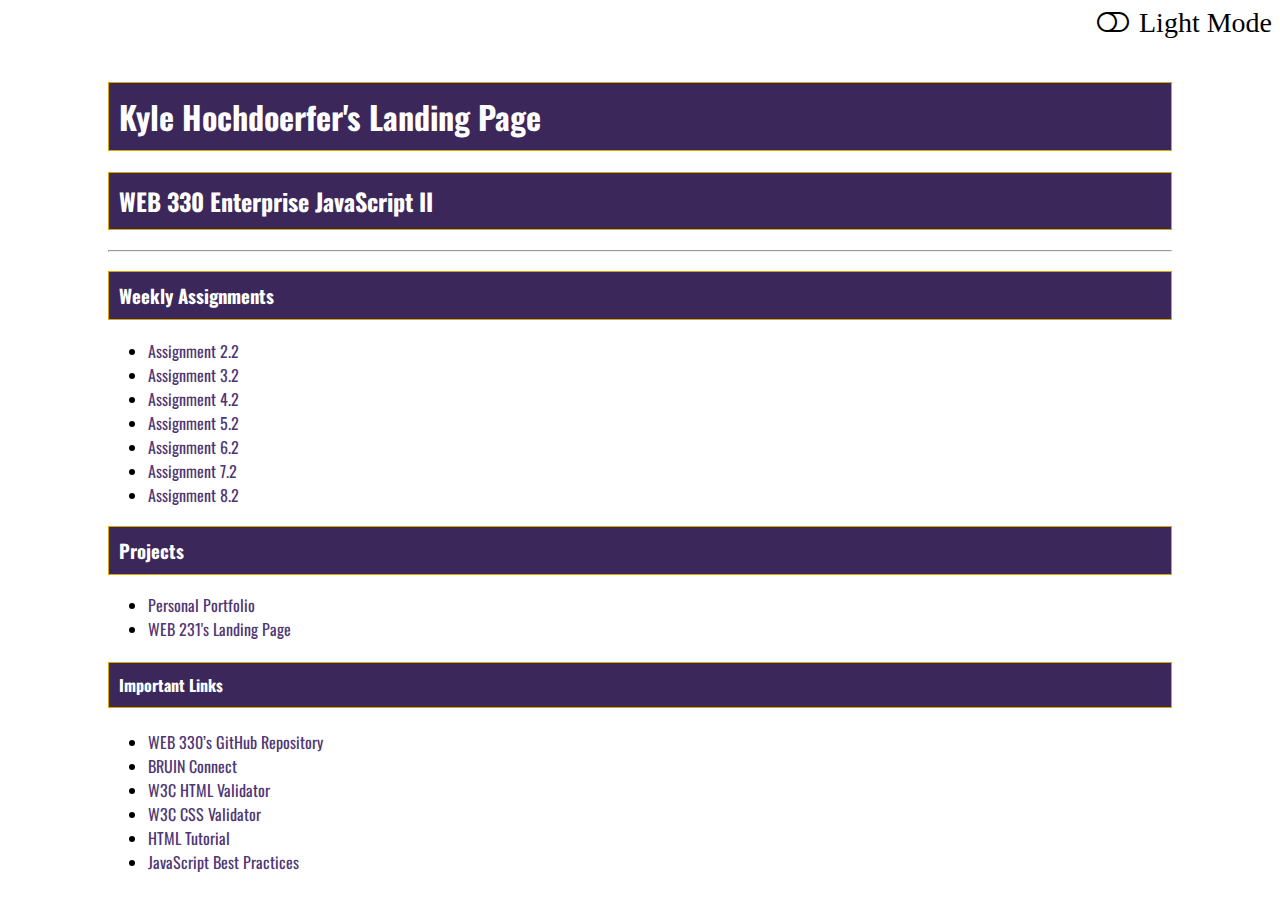
<file: index.html>
<!--Title: index.html
Author: Kyle Hochdoerfer
Date: 5/22/23
Description: Landing page for WEB 330
Note: JavaScript code and theme icon added from: 
      https://github.com/buwebdev/web-330/blob/master/week-0/theme.html
-->

<!DOCTYPE html>
<html lang="en">
  <head>
    <!--CSS sheet links, title, metadata, JavaScript, and Google Fonts link-->
    <link href="site.css" type="text/css"  rel="stylesheet">
    <link href="theme.css" type="text/css"  rel="stylesheet">
    <title>WEB 330 – Enterprise JavaScript II</title>
    <meta name="description" 
      content="Assignment 1.3">
    <meta name="keywords" 
      content="learning, HTML, CSS">
    <meta name="author" 
      content="Kyle Hochdoerfer">
    <link rel="preconnect" href="https://fonts.googleapis.com">
    <link rel="preconnect" href="https://fonts.gstatic.com" crossorigin>
    <link href="https://fonts.googleapis.com/css2?family=Oswald:wght@300;400;500;700&display=swap" rel="stylesheet"> 
    <link href="https://cdnjs.cloudflare.com/ajax/libs/font-awesome/4.7.0/css/font-awesome.min.css" rel="stylesheet">

    <script src="theme.js"></script>
  </head>
  <body class="light-theme">

    <!--Display an icon that toggles between light mode and dark mode-->
    <i onclick="toggleMode(this)" id="icon-mode" class="fa fa-toggle-off pull-right"
        style="font-size: 28px;"><span id="icon-text"></span></i>&nbsp;

    <div class="main" id="container">
      <!--Display headers for the landing page-->
      <h1>Kyle Hochdoerfer's Landing Page</h1>
      <h2>WEB 330 Enterprise JavaScript II</h2>
      <hr>
      <h3>Weekly Assignments</h3>
      <!--Display an unordered list containing links to each assignment-->
      <ul>
        <li><a href="week-2/hochdoerfer-palindrome.html">Assignment 2.2</a></li>
        <li><a href="week-3/hochdoerfer-restaurant.html">Assignment 3.2</a></li>
        <li><a href="week-4/hochdoerfer-calorie.html">Assignment 4.2</a></li>
        <li><a href="week-5/hochdoerfer-bobs-auto-repair.html">Assignment 5.2</a></li>
        <li><a href="week-6/hochdoerfer-future-value.html">Assignment 6.2</a></li>
        <li><a href="week-7/hochdoerfer-whatabook1.html">Assignment 7.2</a></li>
        <li><a href="week-8/hochdoerfer-whatabook2.html">Assignment 8.2</a></li>
      </ul>
      <!--Display an unordered list with links to completed projects-->
      <h3>Projects</h3>
      <ul>
        <li><a href="https://kylehoc.github.io/personal-portfolio/">Personal Portfolio</a></li>
        <li><a href="https://kylehoc.github.io/web-231/">WEB 231's Landing Page</a></li>
      </ul>
      <!--Display an unordered list with helpful links for the course-->
      <h4>Important Links</h4>
      <ul>
        <li><a href="https://github.com/buwebdev/web-330">WEB 330’s GitHub Repository</a></li>
        <li><a href="https://bruinconnect.bellevue.edu/">BRUIN Connect</a></li>
        <li><a href="https://validator.w3.org/">W3C HTML Validator</a></li>
        <li><a href="http://jigsaw.w3.org/css-validator/">W3C CSS Validator</a></li>
        <li><a href="https://www.w3schools.com/html/">HTML Tutorial</a></li>
        <li><a href="https://www.w3schools.com/js/js_best_practices.asp">JavaScript Best Practices</a></li>
      </ul>
    </div>

    <script>
        /**
         * Set the default theme to light if one has not been set in the browsers localStorage
         */
        setDefaultTheme();

        /**
         * Function to switch the users selected website theme
         * @param x (this instance)
         */
        function toggleMode(x)
        {
            let colorTheme = document.body.classList; // get the body's CSS class
            let iconMode = x.classList; // get the current classes assigned to the triggered button

            /**
             * If the current body class is set to the light-theme, update the user's preference to the dark-theme in the browsers
             * local storage.
             */
            if (colorTheme.value === "light-theme")
            {
                localStorage.clear();
                localStorage.setItem("mode", "dark-theme");
                localStorage.setItem("iconMode", "fa-toggle-on");
                localStorage.setItem("iconText", "Dark Mode");
            }
            /**
             * If the current body class is set to the dark-theme, update the user's preference to the light-theme in the browsers
             * local storage.
             */
            else
            {
                localStorage.clear();
                localStorage.setItem("mode", "light-theme");
                localStorage.setItem("iconMode", "fa-toggle-off");
                localStorage.setItem("iconText", "Light Mode");
            }

            /**
             * Apply the updated selection to the HTML page elements
             */
            colorTheme.value = localStorage.getItem("mode");
            iconMode.value = `fa ${localStorage.getItem("iconMode")} pull-right`;
            document.getElementById("icon-text").innerHTML = localStorage.getItem("iconText");
        }

        /**
         * Function to clear the browsers localStorage and set the default theme to light-theme.
         * This function is for demonstration purposes only and does not need to be included in any of your solutions.
         */
        function clearLocalStorage() {
            localStorage.clear();
            document.body.classList.value = "light-theme";
            document.getElementById("icon-text").innerHTML = "Light Mode";
            document.getElementById("icon-mode").classList.value = "fa fa-toggle-off pull-right";
        }
    </script>
  </body>
</html>
</file>
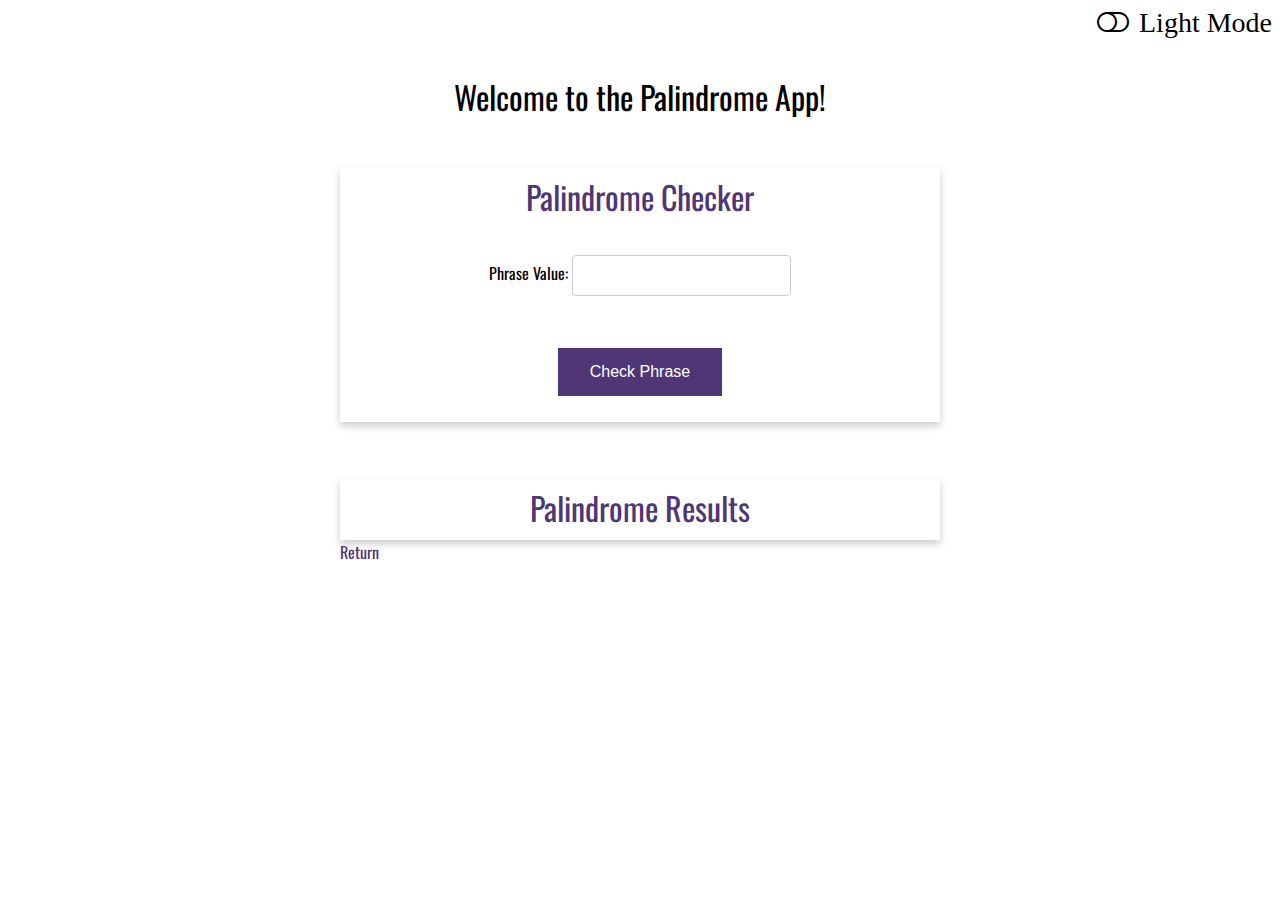
<file: week-2/hochdoerfer-palindrome.html>
<!--Title: hochdoerfer-palindrome.html
Author: Kyle Hochdoerfer
Date: 5/29/23
Description: App for checking palindromes
Note: JavaScript and theme icon code sourced from
      https://github.com/buwebdev/web-330/blob/master/week-0/theme.html
-->

<!DOCTYPE html>
<html lang="en">
  <head>
    <!--CSS sheet links, title, metadata, JavaScript, and Google Fonts links-->
    <link href="../site.css" type="text/css"  rel="stylesheet">
    <link href="../theme.css" type="text/css"  rel="stylesheet">
    <link href="hochdoerfer-palindrome.css" type="text/css"  rel="stylesheet">
    <title>WEB 330 – Enterprise JavaScript II</title>
    <meta name="description" 
      content="Assignment 2.2">
    <meta name="keywords" 
      content="learning, HTML, CSS">
    <meta name="author" 
      content="Kyle Hochdoerfer">
    <link rel="preconnect" href="https://fonts.googleapis.com">
    <link rel="preconnect" href="https://fonts.gstatic.com" crossorigin>
    <link href="https://fonts.googleapis.com/css2?family=Oswald:wght@300;400;500;700&display=swap" rel="stylesheet"> 
    <link href="https://cdnjs.cloudflare.com/ajax/libs/font-awesome/4.7.0/css/font-awesome.min.css" rel="stylesheet">

    <script src="../theme.js"></script>
  </head>
  <div class="light-theme">
    <!--Display light/dark theme toggle-->
    <i onclick="toggleMode(this)" id="icon-mode" class="fa fa-toggle-off pull-right"
        style="font-size: 28px;"><span id="icon-text"></span></i>&nbsp;
    <!--Assignment container to hold the first card, and app-header-->
    <div class="assign-container">
      <h1 class="app-header">Welcome to the Palindrome App!</h1>
      <div class="assign-content">
        <!--Display a card with a title-->
        <div class="card">
          <div class="card-title">Palindrome Checker</div>
          <div class="card-content">
            <!--Form for inputting phrases-->
            <div class="form">
              <!--Display a text field for inputting a phrase with a label-->
              <div class="form-field">
                <label for="txtPhrase">Phrase Value:</label>
                <input type="text" class="input" id="txtPhrase" name="txtPhrase">
              </div>
              <!--Display a button to check if the inputted field is a palindrome or not-->
              <div class="form-field">
                <button class="btn btn-primary" id="btnCheckPhrase">Check Phrase</button>
              </div>
            </div>
          </div>
        </div>
      </div>
    </div>

    <!--Assignment container for the second card-->
    <div class="assign-container">
      <div class="assign-content">
        <!--Display a card with a results header-->
        <div class="card">
          <div class="card-title ">Palindrome Results</div>
            <div class="card-content">
              <!--Display the results of the palindrome check from the js file-->
              <div id="assign-results-header"></div>
              <div class="assign-results-text" id="assign-results"></div>
            </div>
          </div>
          <!--Display a link to return to index.html-->
          <a href="../index.html">Return</a>
        </div>
        <!--Link to js file-->
        <script src="hochdoerfer-palindrome.js"></script>
      </div>
    </div>  

    <!--Script for light/dark theme use-->
    <script>
      /**
       * Set the default theme to light if one has not been set in the browsers localStorage
       */
      setDefaultTheme();

      /**
       * Function to switch the users selected website theme
       * @param x (this instance)
       */
      function toggleMode(x)
      {
          let colorTheme = document.body.classList; // get the body's CSS class
          let iconMode = x.classList; // get the current classes assigned to the triggered button

          /**
           * If the current body class is set to the light-theme, update the user's preference to the dark-theme in the browsers
           * local storage.
           */
          if (colorTheme.value === "light-theme")
          {
              localStorage.clear();
              localStorage.setItem("mode", "dark-theme");
              localStorage.setItem("iconMode", "fa-toggle-on");
              localStorage.setItem("iconText", "Dark Mode");
          }
          /**
           * If the current body class is set to the dark-theme, update the user's preference to the light-theme in the browsers
           * local storage.
           */
          else
          {
              localStorage.clear();
              localStorage.setItem("mode", "light-theme");
              localStorage.setItem("iconMode", "fa-toggle-off");
              localStorage.setItem("iconText", "Light Mode");
          }

          /**
           * Apply the updated selection to the HTML page elements
           */
          colorTheme.value = localStorage.getItem("mode");
          iconMode.value = `fa ${localStorage.getItem("iconMode")} pull-right`;
          document.getElementById("icon-text").innerHTML = localStorage.getItem("iconText");
      }
    </script>
  </body>
</html>
</file>
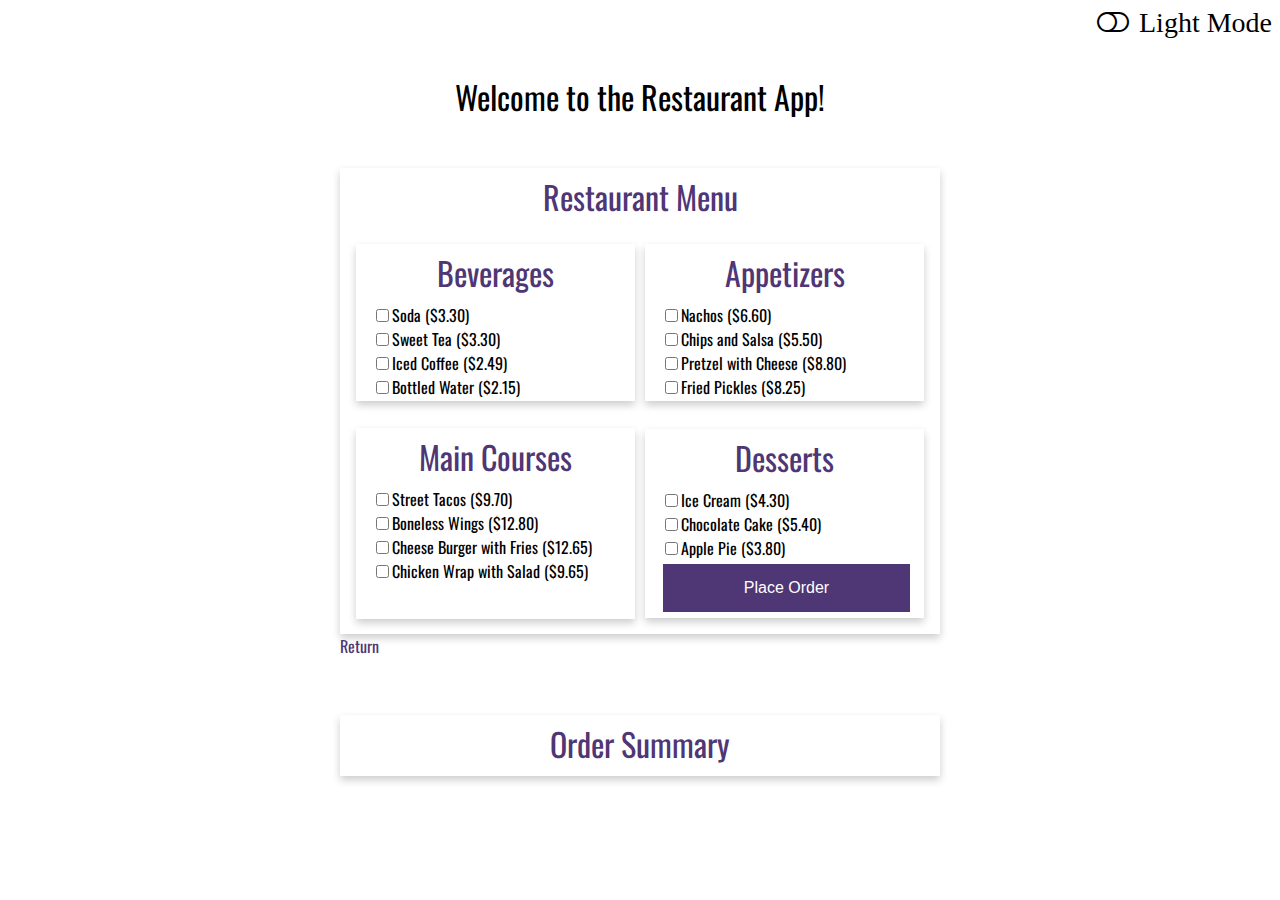
<file: week-3/hochdoerfer-restaurant.html>
<!--Title: hochdoerfer-restaurant.html
Author: Kyle Hochdoerfer
Date: 6/06/23
Description: App for making restaurant orders
Note: JavaScript and theme icon code sourced from
      https://github.com/buwebdev/web-330/blob/master/week-0/theme.html
-->

<!DOCTYPE html>
<html lang="en">
  <head>
    <!--CSS sheet links, title, metadata, JavaScript, and Google Fonts links-->
    <link href="../site.css" type="text/css"  rel="stylesheet">
    <link href="../theme.css" type="text/css"  rel="stylesheet">
    <link href="hochdoerfer-restaurant.css" type="text/css"  rel="stylesheet">
    <title>WEB 330 – Enterprise JavaScript II</title>
    <meta name="description" 
      content="Assignment 3.2">
    <meta name="keywords" 
      content="learning, HTML, CSS">
    <meta name="author" 
      content="Kyle Hochdoerfer">
    <link rel="preconnect" href="https://fonts.googleapis.com">
    <link rel="preconnect" href="https://fonts.gstatic.com" crossorigin>
    <link href="https://fonts.googleapis.com/css2?family=Oswald:wght@300;400;500;700&display=swap" rel="stylesheet"> 
    <link href="https://cdnjs.cloudflare.com/ajax/libs/font-awesome/4.7.0/css/font-awesome.min.css" rel="stylesheet">

    <script src="../theme.js"></script>
  </head>
  <div class="light-theme">
    <!--Display light/dark theme toggle-->
    <i onclick="toggleMode(this)" id="icon-mode" class="fa fa-toggle-off pull-right"
        style="font-size: 28px;"><span id="icon-text"></span></i>&nbsp;
    <!--Assignment container to hold the first card, and app-header-->
    <div class="assign-container">
      <h1 class="app-header">Welcome to the Restaurant App!</h1>
      <div class="assign-content">
        <!--Display a card to hold all menu options, and a title-->
        <div class="card">
          <div class="card-title">Restaurant Menu</div>
          <div class="card-content grid-container">
            <!--Display a card containing checkbox inputs for beverage options and their pricing-->
            <div class="card">
              <div class="card-title">Beverages</div>
              <div class="card-content" id="beverages">
                <label for="bev1">
                  <input type='checkbox' id="bev1" name="soda" value="3.30">Soda ($3.30)
                </label><br>
                <label for="bev2">
                  <input type='checkbox' id="bev2" name="tea" value="3.30">Sweet Tea ($3.30)
                </label><br>
                <label for="bev3">
                  <input type='checkbox' id="bev3" name="coffee" value="2.49">Iced Coffee ($2.49)
                </label><br>
                <label for="bev4">
                  <input type='checkbox' id="bev4" name="water" value="2.15">Bottled Water ($2.15)
                </label>
              </div>
            </div>
            <!--Display a card containing checkbox inputs for appetizer options and their pricing-->
            <div class="card">
              <div class="card-title">Appetizers</div>
              <div class="card-content" id="appetizers">
                <label for="app1">
                  <input type='checkbox' id="app1" name="nachos" value="6.60">Nachos ($6.60)
                </label><br>
                <label for="app2">
                  <input type='checkbox' id="app2" name="chips" value="5.50">Chips and Salsa ($5.50)
                </label><br>
                <label for="app3">
                  <input type='checkbox' id="app3" name="pretzel" value="8.80">Pretzel with Cheese ($8.80)
                </label><br>
                <label for="app4">
                  <input type='checkbox' id="app4" name="pickles" value="8.25">Fried Pickles ($8.25)
                </label><br>
              </div>
            </div>
            <!--Display a card containing checkbox inputs for main course options and their pricing-->
            <div class="card mc-card">
              <div class="card-title">Main Courses</div>
              <div class="card-content" id="main-courses">
                <label for="mc1">
                  <input type='checkbox' id="mc1" name="tacos" value="9.70">Street Tacos ($9.70)
                </label><br>
                  <label for="mc2">
                  <input type='checkbox' id="mc2" name="wings" value="12.80">Boneless Wings ($12.80)
                </label><br>
                <label for="mc3">
                  <input type='checkbox' id="mc3" name="burger" value="12.65">Cheese Burger with Fries ($12.65)
                </label><br>
                <label for="mc4">
                  <input type='checkbox' id="mc4" name="wrap" value="9.65">Chicken Wrap with Salad ($9.65)
                </label>
              </div>
            </div>
            <!--Display a card containing checkbox inputs for dessert options and their pricing-->
            <div class="card">
              <div class="card-title">Desserts</div>
              <div class="card-content" id="desserts">
                <label for="des1">
                  <input type='checkbox' id="des1" name="icecream" value="4.30">Ice Cream ($4.30)
                </label><br>
                <label for="des2">
                  <input type='checkbox' id="des2" name="cake" value="5.40">Chocolate Cake ($5.40)
                </label><br>
                <label for="des3">
                  <input type='checkbox' id="des3" name="pie" value="3.80">Apple Pie ($3.80)
                </label><br>
                <!--Display a button to submit your order-->
                <button class="btn btn-primary" id="btnOrder">Place Order</button>
              </div>
            </div>
          </div>
        </div>
        <!--Display a link to return to index.html-->
        <a href="../index.html">Return</a>
      </div>
    </div>

    <!--Assignment container for the results card-->
    <div class="assign-container">
      <div class="assign-content">
        <!--Display a card with a results header-->
        <div class="card">
          <div class="card-title ">Order Summary</div>
            <div class="card-content">
              <!--Display the total that the order comes to-->
              <div id="assign-results-header"></div>
              <div class="assign-results-text" id="order-total"></div>
            </div>
          </div>
        </div>
        
        <!--JavaScript module for calculating the order cost-->
        <script type="module">
            //Import modules from index.js
            import { Bill, Beverage, Appetizer, MainCourse, Dessert} from "./index.js";

            //Declare an onclick function mapped to the HTML button
            document.getElementById("btnOrder").onclick = function() {
                //Declare variables to hold values from the beverage checkboxes
                const beveragesEl = document.getElementById('beverages');
                const beverages = beveragesEl.getElementsByTagName('input');

                //Declare variables to hold values from the appetizer checkboxes
                const appetizersEl = document.getElementById('appetizers');
                const appetizers = appetizersEl.getElementsByTagName('input');

                //Declare variables to hold values from the main course checkboxes
                const mainCoursesEl = document.getElementById('main-courses');
                const mainCourses = mainCoursesEl.getElementsByTagName('input');

                //Declare variables to hold values from the dessert checkboxes
                const dessertsEl = document.getElementById('desserts');
                const desserts = dessertsEl.getElementsByTagName('input');

                //Declare a bill variable to hold all selected items
                let bill = new Bill(beverages, appetizers, mainCourses, desserts);

                //For all beverages, add the selected options to the bill
                for (let beverage of beverages){
                    if (beverage.checked){
                        bill.addBeverage(new Beverage(beverage.name, beverage.value));
                    }
                }

                //For all appetizers, add the selected options to the bill
                for (let appetizer of appetizers){
                    if (appetizer.checked){
                        bill.addAppetizer(new Appetizer(appetizer.name, appetizer.value));
                    }
                }

                //For all main courses, add the selected options to the bill
                for (let mainCourse of mainCourses){
                    if (mainCourse.checked){
                        bill.addMainCourse(new MainCourse(mainCourse.name, mainCourse.value));
                    }
                }

                //For all desserts, add the selected options to the bill
                for (let dessert of desserts){
                    if (dessert.checked){
                        bill.addDessert(new Dessert(dessert.name, dessert.value));
                    }
                }

                //Declare a total variable, holding the calculated order total
                let total = bill.getTotal();

                //Display the calculated total on the HTML page
                document.getElementById("order-total").innerHTML = "Your order total is: " + total;
            }
        </script>
      </div>
    </div>  

    <!--Script for light/dark theme use-->
    <script>
      /**
       * Set the default theme to light if one has not been set in the browsers localStorage
       */
      setDefaultTheme();

      /**
       * Function to switch the users selected website theme
       * @param x (this instance)
       */
      function toggleMode(x)
      {
          let colorTheme = document.body.classList; // get the body's CSS class
          let iconMode = x.classList; // get the current classes assigned to the triggered button

          /**
           * If the current body class is set to the light-theme, update the user's preference to the dark-theme in the browsers
           * local storage.
           */
          if (colorTheme.value === "light-theme")
          {
              localStorage.clear();
              localStorage.setItem("mode", "dark-theme");
              localStorage.setItem("iconMode", "fa-toggle-on");
              localStorage.setItem("iconText", "Dark Mode");
          }
          /**
           * If the current body class is set to the dark-theme, update the user's preference to the light-theme in the browsers
           * local storage.
           */
          else
          {
              localStorage.clear();
              localStorage.setItem("mode", "light-theme");
              localStorage.setItem("iconMode", "fa-toggle-off");
              localStorage.setItem("iconText", "Light Mode");
          }

          /**
           * Apply the updated selection to the HTML page elements
           */
          colorTheme.value = localStorage.getItem("mode");
          iconMode.value = `fa ${localStorage.getItem("iconMode")} pull-right`;
          document.getElementById("icon-text").innerHTML = localStorage.getItem("iconText");
      }
    </script>
  </body>
</html>
</file>
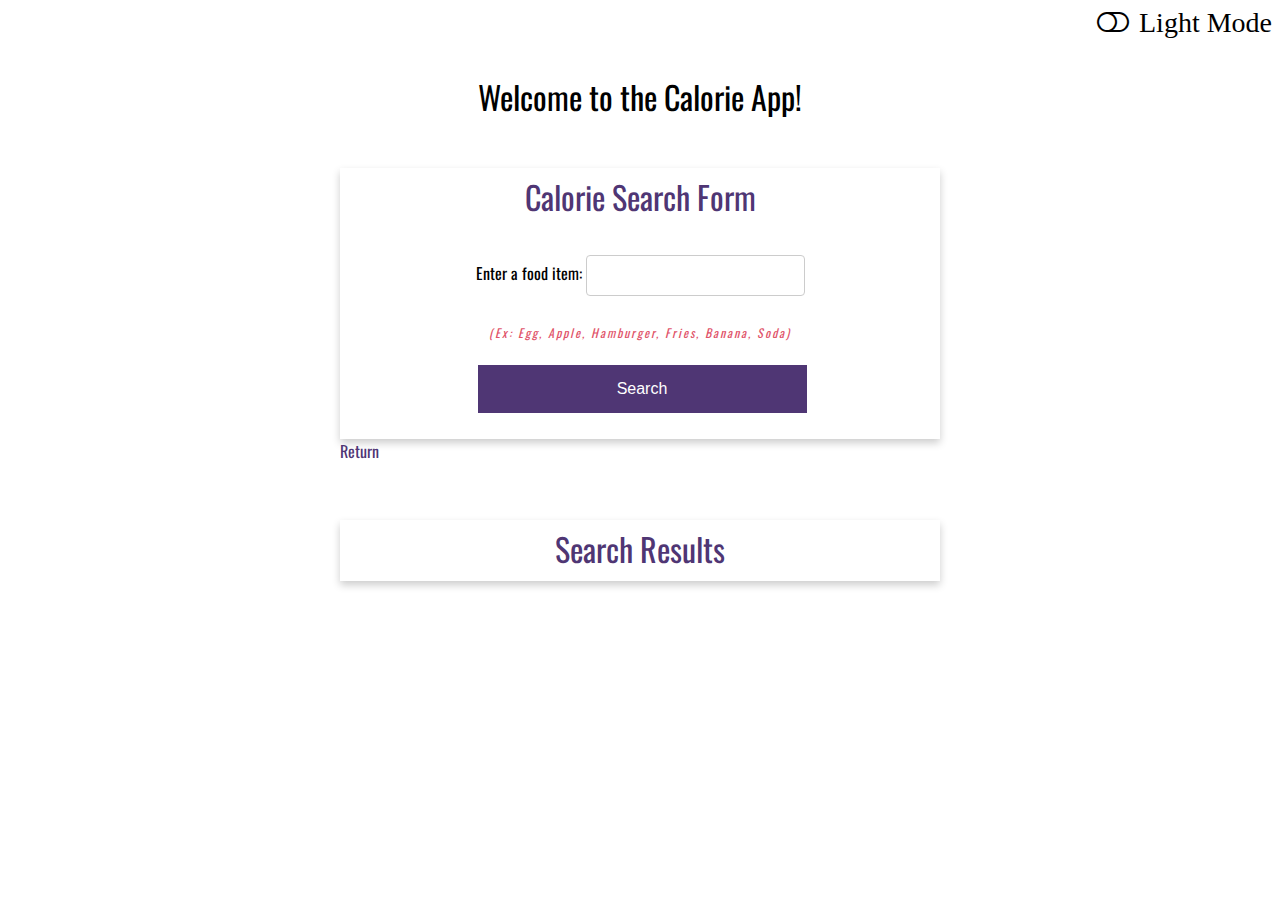
<file: week-4/hochdoerfer-calorie.html>
<!--Title: hochdoerfer-calorie.html
Author: Kyle Hochdoerfer
Date: 6/12/23
Description: App for showing calorie count
Note: JavaScript and theme icon code sourced from
      https://github.com/buwebdev/web-330/blob/master/week-0/theme.html
-->

<!DOCTYPE html>
<html lang="en">
  <head>
    <!--CSS sheet links, title, metadata, JavaScript, and Google Fonts links-->
    <link href="../site.css" type="text/css"  rel="stylesheet">
    <link href="../theme.css" type="text/css"  rel="stylesheet">
    <link href="hochdoerfer-calorie.css" type="text/css"  rel="stylesheet">
    <title>WEB 330 – Enterprise JavaScript II</title>
    <meta name="description" 
      content="Assignment 4.2">
    <meta name="keywords" 
      content="learning, HTML, CSS">
    <meta name="author" 
      content="Kyle Hochdoerfer">
    <link rel="preconnect" href="https://fonts.googleapis.com">
    <link rel="preconnect" href="https://fonts.gstatic.com" crossorigin>
    <link href="https://fonts.googleapis.com/css2?family=Oswald:wght@300;400;500;700&display=swap" rel="stylesheet"> 
    <link href="https://cdnjs.cloudflare.com/ajax/libs/font-awesome/4.7.0/css/font-awesome.min.css" rel="stylesheet">

    <script src="../theme.js"></script>
  </head>
  <div class="light-theme">
    <!--Display light/dark theme toggle-->
    <i onclick="toggleMode(this)" id="icon-mode" class="fa fa-toggle-off pull-right"
        style="font-size: 28px;"><span id="icon-text"></span></i>&nbsp;
    <!--Assignment container to hold the first card, and app-header-->
    <div class="assign-container">
      <h1 class="app-header">Welcome to the Calorie App!</h1>
      <div class="assign-content">
        <!--Display a card with a title-->
        <div class="card">
          <div class="card-title">Calorie Search Form</div>
          <div class="card-content">
            <!--Form for food item input-->
            <div class="form">
              <!--Display a text field for inputting a food item-->
              <div class="form-field">
                <label for="txtFoodItem">Enter a food item:</label>
                <input type="text" class="input" id="txtFoodItem" name="txtFoodItem">
              </div>
              <!--Display the list of valid food items for this app-->
              <span id="foodList"></span>
              <!--Display a button to display an item and its calorie count-->
              <div class="form-field">
                <button class="btn btn-primary" id="btnSearch">Search</button>
              </div>
            </div>
          </div>
        </div>
        <!--Display a link to return to index.html-->
        <a href="../index.html">Return</a>
      </div>
    </div>

    <!--Assignment container for the second card-->
    <div class="assign-container">
      <div class="assign-content">
        <!--Display a card with a results header-->
        <div class="card">
          <div class="card-title ">Search Results</div>
            <div class="card-content">
              <!--Display the results of the food search-->
              <div class="assign-results-text" id="search-results">
              </div>
            </div>
          </div>
        </div>
        <!--JavaScript code for food search-->
        <script type="module">
          //Import CalorieConverter from calorie-converter.js
          import { CalorieConverter } from "./calorie-converter.js";

          //Declare a variable to hold the user input
          let txtFoodItemEl = document.getElementById("txtFoodItem");

          //Declare a table data variable for holding an HTML table
          let tableData = `<table class="table-hover">
                              <tr>
                                  <th>Name:</th>
                                  <th>Calories:</th>
                              </tr>
                              <tbody>`;

          //Declare an onclick function to display a table
          document.getElementById("btnSearch").onclick = function() {
            //Set txtFoodItem equal to the user input value
            txtFoodItem = txtFoodItemEl.value;

            //Declare a foods variable to hold the food-model object that matches the user input
            let foods = CalorieConverter.find(txtFoodItem.toLowerCase());

            //For every value stored in foods
            for(let food of foods){
              //Store an HTML table row as part of the tableData string
              tableData += `<tr>
                              <td>` + food.name + `</td>
                              <td>` + food.calories + `</td>
                            </tr>`;
            }
            
            //Display the table row in the HTML search-results div and close the table element
            document.getElementById("search-results").innerHTML = tableData + `</tbody>
                         </table>`;
          }

          //Register an event listener for keyup where:
          document.addEventListener("keyup", (event) => {
            //If the enter key is pressed:
            if (event.key === "Enter") {
              //Click the form button
              document.getElementById("btnSearch").click();
              }
            })

            //Declare a foodList holding the data from the CalorieCounter class
            let foodList = CalorieConverter.data;

            //Declare a variable to hold an HTML string
            let foodListData = `<i>(Ex: `;
            
            //For every item in the foodList
            for(let food of foodList){
                //Concatenate a food item onto the string
                foodListData += food.name + ", "
            }

            //Slice the extra comma and space off of the list, and close the parenthesis and <i> tag
            foodListData = foodListData.slice(0, -2);
            foodListData += `)</i>`

            //Display the foodListData in the HTML foodList div
            document.getElementById("foodList").innerHTML = foodListData;
        </script>
      </div>
    </div>  

    <!--Script for light/dark theme use-->
    <script>
      /**
       * Set the default theme to light if one has not been set in the browsers localStorage
       */
      setDefaultTheme();

      /**
       * Function to switch the users selected website theme
       * @param x (this instance)
       */
      function toggleMode(x)
      {
          let colorTheme = document.body.classList; // get the body's CSS class
          let iconMode = x.classList; // get the current classes assigned to the triggered button

          /**
           * If the current body class is set to the light-theme, update the user's preference to the dark-theme in the browsers
           * local storage.
           */
          if (colorTheme.value === "light-theme")
          {
              localStorage.clear();
              localStorage.setItem("mode", "dark-theme");
              localStorage.setItem("iconMode", "fa-toggle-on");
              localStorage.setItem("iconText", "Dark Mode");
          }
          /**
           * If the current body class is set to the dark-theme, update the user's preference to the light-theme in the browsers
           * local storage.
           */
          else
          {
              localStorage.clear();
              localStorage.setItem("mode", "light-theme");
              localStorage.setItem("iconMode", "fa-toggle-off");
              localStorage.setItem("iconText", "Light Mode");
          }

          /**
           * Apply the updated selection to the HTML page elements
           */
          colorTheme.value = localStorage.getItem("mode");
          iconMode.value = `fa ${localStorage.getItem("iconMode")} pull-right`;
          document.getElementById("icon-text").innerHTML = localStorage.getItem("iconText");
      }
    </script>
  </body>
</html>
</file>
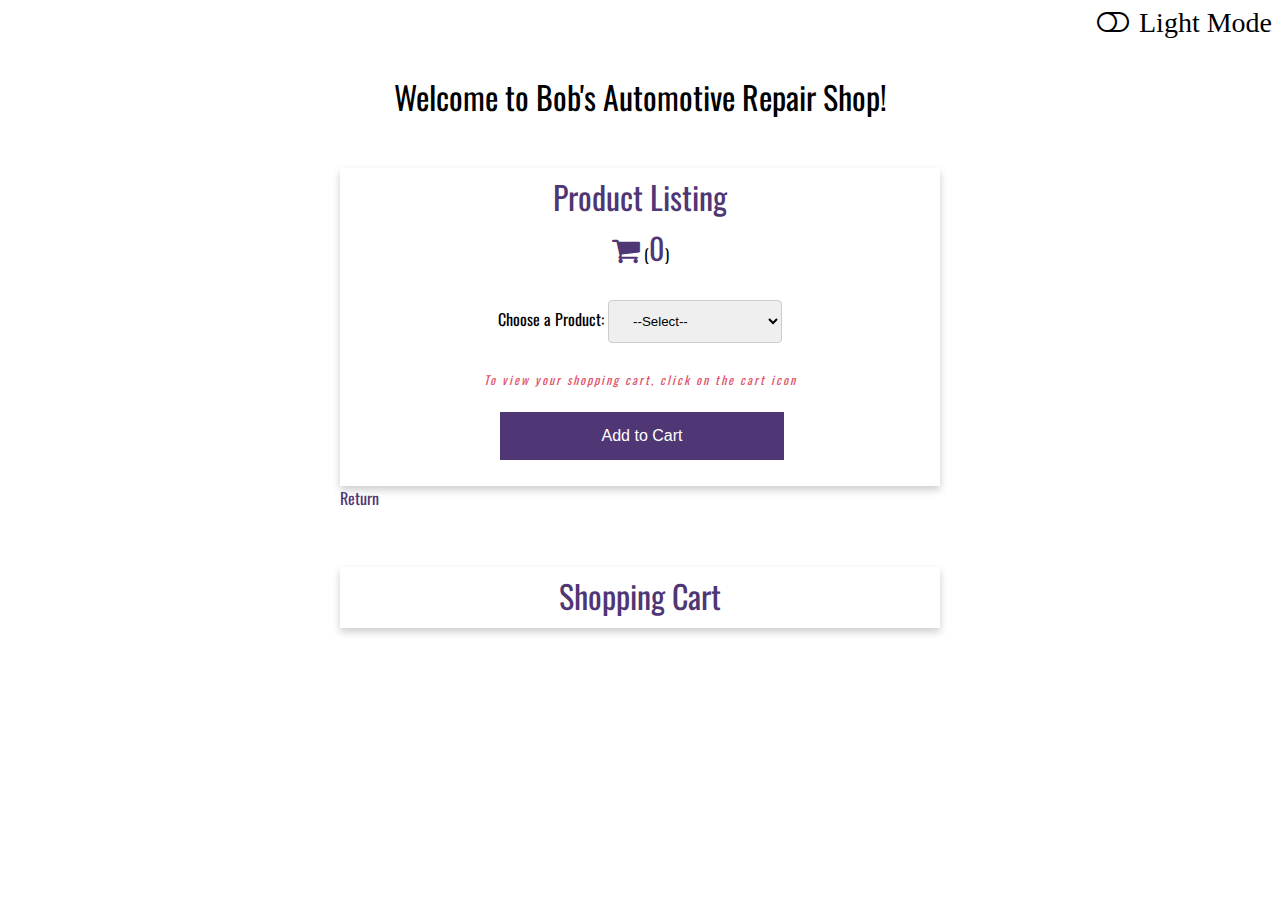
<file: week-5/hochdoerfer-bobs-auto-repair.html>
<!--Title: hochdoerfer-bobs-auto-repair.html
Author: Kyle Hochdoerfer
Date: 6/19/23
Description: App for adding products to the cart
Note: JavaScript and theme icon code sourced from
      https://github.com/buwebdev/web-330/blob/master/week-0/theme.html
-->

<!DOCTYPE html>
<html lang="en">
  <head>
    <!--CSS sheet links, title, metadata, JavaScript, and Google Fonts links-->
    <link href="../site.css" type="text/css"  rel="stylesheet">
    <link href="../theme.css" type="text/css"  rel="stylesheet">
    <link href="hochdoerfer-bobs-auto-repair.css" type="text/css"  rel="stylesheet">
    <title>WEB 330 – Enterprise JavaScript II</title>
    <meta name="description" 
      content="Assignment 5.2">
    <meta name="keywords" 
      content="learning, HTML, CSS">
    <meta name="author" 
      content="Kyle Hochdoerfer">
    <link rel="preconnect" href="https://fonts.googleapis.com">
    <link rel="preconnect" href="https://fonts.gstatic.com" crossorigin>
    <link href="https://fonts.googleapis.com/css2?family=Oswald:wght@300;400;500;700&display=swap" rel="stylesheet"> 
    <link href="https://cdnjs.cloudflare.com/ajax/libs/font-awesome/4.7.0/css/font-awesome.min.css" rel="stylesheet">

    <script src="../theme.js"></script>
    <script src="./cart-component.js"></script>
  </head>
  <div class="light-theme">
    <!--Display light/dark theme toggle-->
    <i onclick="toggleMode(this)" id="icon-mode" class="fa fa-toggle-off pull-right"
        style="font-size: 28px;"><span id="icon-text"></span></i>&nbsp;
    <!--Assignment container to hold the first card, and app-header-->
    <div class="assign-container">
      <h1 class="app-header">Welcome to Bob's Automotive Repair Shop!</h1>
      <div class="assign-content">
        <!--Display a card with a title-->
        <div class="card">
          <div class="card-title">Product Listing</div>
          <!--Custom element for cart icon and cart count-->
          <cart-component></cart-component>
          <div class="card-content">
            <!--Form for selecting products-->
            <div class="form">
              <!--Display a drop-down menu for selecting a product-->
              <div class="form-field">
                <label for="productList">Choose a Product:</label>
                <select class="drop-down-menu" id="productList">
                    <option value="none">--Select--</option>
                    <option value="19.99">Oil Change</option>
                    <option value="18.44">Filter Replacement</option>
                    <option value="9.99">Wiper Fluid Refill</option>
                </select>
              </div>
              <!--Display a cart message-->
              <i id="cart-message">To view your shopping cart, click on the cart icon</i>
              <!--Display a button to add items to your cart-->
              <div class="form-field">
                <button class="btn btn-primary" id="btnAddProduct">Add to Cart</button>
              </div>
            </div>
          </div>
        </div>
        <!--Display a link to return to index.html-->
        <a href="../index.html">Return</a>
      </div>
    </div>

    <!--Assignment container for the second card-->
    <div class="assign-container">
      <div class="assign-content">
        <!--Display a card with a results header-->
        <div class="card">
          <div class="card-title ">Shopping Cart</div>
            <div class="card-content">
              <!--Display the cart contents-->
              <div class="assign-results-text" id="shoppingCart"></div>
            </div>
          </div>
        </div>
        
        <!--JavaScript code for adding products to your cart-->
        <script type="module">
          //Import the Product and ShoppingCart classes from their files
          import { Product } from "./product.js";
          import { ShoppingCart } from "./shopping-cart.js";

          //Declare a new ShoppingCart object
          let cart = new ShoppingCart();

          //Set the initial CartCount
          setCartCount();

          //Declare an onclick action for when the AddProduct button is pressed
          document.getElementById("btnAddProduct").onclick = function() {
            //Declare a variable to hold the full product list
            let productList = document.getElementById("productList");

            //Get the selected text from the drop down and save it to a variable
            let product = productList.options[productList.selectedIndex].text;

            //Get the price of the selected product and save it to a variable
            let productValue = productList.options[productList.selectedIndex].value;

            //If the selected option isn't the default:
            if(product != "--Select--"){
                //Create a new Product object that matches the selected option
                const myProduct = new Product(product, productValue);

                //Add the new Product to the user's cart
                cart.add(myProduct);

                //Update the cart count
                setCartCount();

                //Display an alert displaying the item that was added to the cart
                alert(myProduct.name + " was added to your shopping cart!");

                //Find the productList div and set the option value to “select”
                document.getElementById("productList").options.selectedIndex = productList[0];
            }
          }

          //Create an onclick event for when the cart icon is clicked
          document.getElementById("cartIcon").onclick = function(){

              //Declare a variable to hold HTML table code
              let cartDisplayTable = `<table class="table-hover">
                              <tr>
                                  <th>ID</th>
                                  <th>Name</th>
                                  <th>Price</th>
                              </tr>
                              <tbody>`;
              
              //For each product in the cart:
              for(let product of cart){
                //Add a row to the table HTML displaying the id, name, and price of a product
                cartDisplayTable += `<tr>
                                       <td>` + product.id + `</td>
                                       <td>` + product.name + `</td>
                                       <td>` + product.price + `</td>
                                     </tr>`;
              }

              //Close the table HTML
              cartDisplayTable += `</tbody>
                                 </table>`;
              
              //Display the HTML table to the document
              document.getElementById("shoppingCart").innerHTML = cartDisplayTable;
          }

          //Declare a function to set the cart count
          function setCartCount(){
            //Display the current number of items in the cart
            document.getElementById("cart-count").innerHTML = cart.count();
          }
          
        </script>
      </div>
    </div>  

    <!--Script for light/dark theme use-->
    <script>
      /**
       * Set the default theme to light if one has not been set in the browsers localStorage
       */
      setDefaultTheme();

      /**
       * Function to switch the users selected website theme
       * @param x (this instance)
       */
      function toggleMode(x)
      {
          let colorTheme = document.body.classList; // get the body's CSS class
          let iconMode = x.classList; // get the current classes assigned to the triggered button

          /**
           * If the current body class is set to the light-theme, update the user's preference to the dark-theme in the browsers
           * local storage.
           */
          if (colorTheme.value === "light-theme")
          {
              localStorage.clear();
              localStorage.setItem("mode", "dark-theme");
              localStorage.setItem("iconMode", "fa-toggle-on");
              localStorage.setItem("iconText", "Dark Mode");
          }
          /**
           * If the current body class is set to the dark-theme, update the user's preference to the light-theme in the browsers
           * local storage.
           */
          else
          {
              localStorage.clear();
              localStorage.setItem("mode", "light-theme");
              localStorage.setItem("iconMode", "fa-toggle-off");
              localStorage.setItem("iconText", "Light Mode");
          }

          /**
           * Apply the updated selection to the HTML page elements
           */
          colorTheme.value = localStorage.getItem("mode");
          iconMode.value = `fa ${localStorage.getItem("iconMode")} pull-right`;
          document.getElementById("icon-text").innerHTML = localStorage.getItem("iconText");
      }
    </script>
  </body>
</html>
</file>
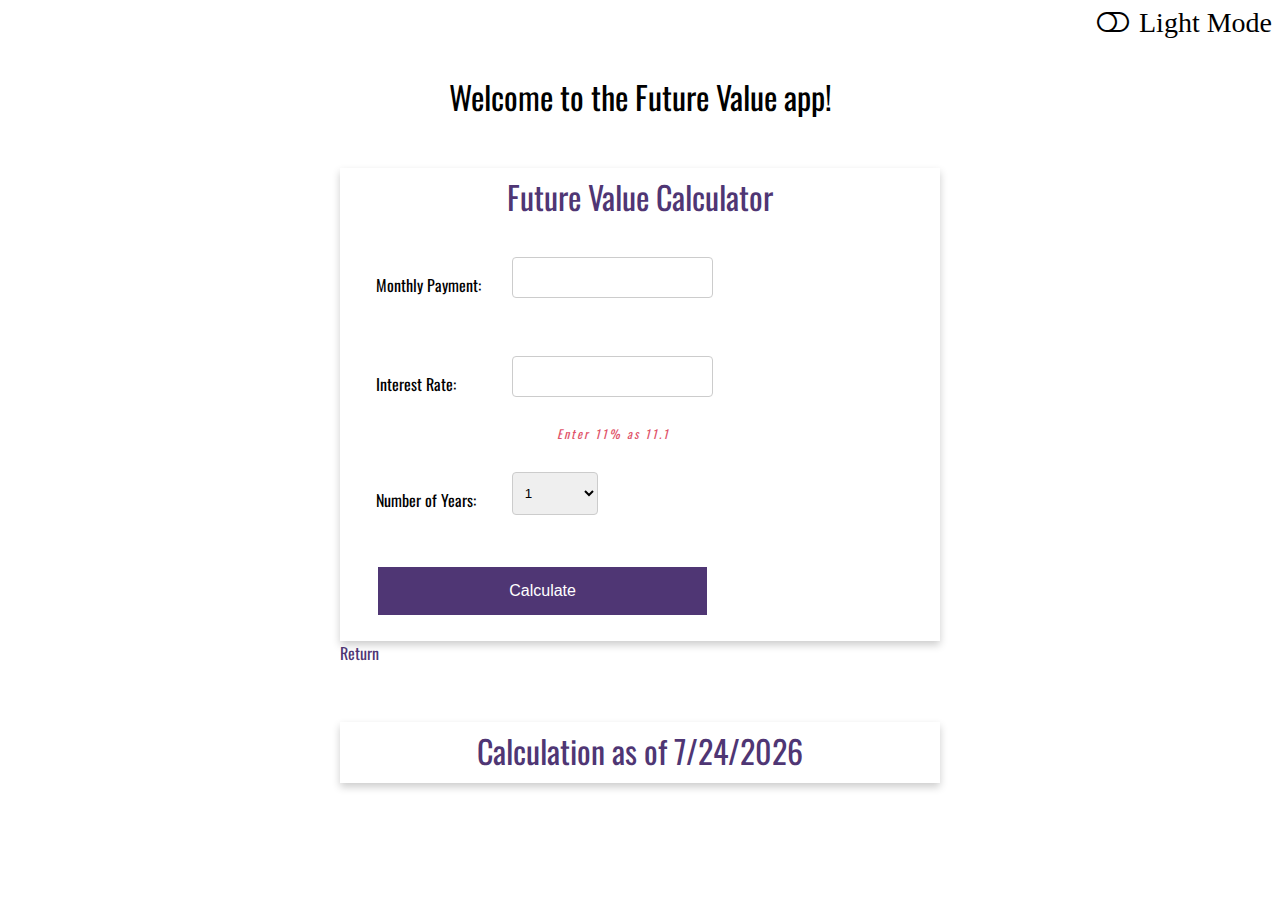
<file: week-6/hochdoerfer-future-value.html>
<!--Title: hochdoerfer-future-value.html
Author: Kyle Hochdoerfer
Date: 6/26/23
Description: App for calculating future values
Note: JavaScript and theme icon code sourced from
      https://github.com/buwebdev/web-330/blob/master/week-0/theme.html
-->

<!DOCTYPE html>
<html lang="en">
  <head>
    <!--CSS sheet links, title, metadata, JavaScript, and Google Fonts links-->
    <link href="../site.css" type="text/css"  rel="stylesheet">
    <link href="../theme.css" type="text/css"  rel="stylesheet">
    <link href="./hochdoerfer-future-value.css" type="text/css"  rel="stylesheet">
    <link href="../flex-layout.css" type="text/css"  rel="stylesheet">
    <title>WEB 330 – Enterprise JavaScript II</title>
    <meta name="description" 
      content="Assignment 6.2">
    <meta name="keywords" 
      content="learning, HTML, CSS">
    <meta name="author" 
      content="Kyle Hochdoerfer">
    <link rel="preconnect" href="https://fonts.googleapis.com">
    <link rel="preconnect" href="https://fonts.gstatic.com" crossorigin>
    <link href="https://fonts.googleapis.com/css2?family=Oswald:wght@300;400;500;700&display=swap" rel="stylesheet"> 
    <link href="https://cdnjs.cloudflare.com/ajax/libs/font-awesome/4.7.0/css/font-awesome.min.css" rel="stylesheet">

    <script src="../theme.js"></script>
  </head>
  <div class="light-theme">
    <!--Display light/dark theme toggle-->
    <i onclick="toggleMode(this)" id="icon-mode" class="fa fa-toggle-off pull-right"
        style="font-size: 28px;"><span id="icon-text"></span></i>&nbsp;
    <!--Assignment container to hold the first card, and app-header-->
    <div class="assign-container">
      <h1 class="app-header">Welcome to the Future Value app!</h1>
      <div class="assign-content">
        <!--Display a card with a title-->
        <div class="card">
          <div class="card-title">Future Value Calculator</div>
          <!-- Empty row for displaying error logs -->
          <div class="danger" id="errorLog"></div>

          <!--Display card-content, with a form for future value calculation-->
          <div class="card-content">
            <div class="form">

              <!--Display a text form field and label for monthly payment-->
              <div class="form-field row">
                <label for="txtMonthlyPayment" class="col-5 form-label">Monthly Payment:</label>
                <input type="text" class="input col-7" id="txtMonthlyPayment">
              </div>

              <!--Display a text form field and label for interest rate-->
              <div class="form-field row">
                <label for="txtYearlyRate" class="col-5 form-label">Interest Rate:</label>
                <input type="text" class="input col-7" id="txtYearlyRate">
              </div>

              <!--Display instructions for entering interest rate-->
              <div class="instructions">
                <i class="danger">Enter 11% as 11.1</i>
              </div>
              

              <!--Display a drop-down input for number of yeats-->
              <div class="form-field row">
                <label for="listNumOfYears" class="col-5 form-label">Number of Years:</label>
                <select id="listNumOfYears" class="drop-down-menu col-3">
                  <option value="1">1</option>
                  <option value="2">2</option>
                  <option value="3">3</option>
                  <option value="4">4</option>
                  <option value="5">5</option>
                  <option value="6">6</option>
                  <option value="7">7</option>
                  <option value="8">8</option>
                  <option value="9">9</option>
                  <option value="10">10</option>
                </select>

              </div>

              <!--Display a button to calculate the value-->
              <div class="form-field">
                <button class="btn btn-primary" id="btnCalculate">Calculate</button>
              </div>
            </div>
          </div>
        </div>
        <!--Display a link to return to index.html-->
        <a href="../index.html">Return</a>
      </div>
    </div>

    <!--Assignment container for the second card-->
    <div class="assign-container">
      <div class="assign-content">
        <!--Display a card with a results header-->
        <div class="card">
          <div class="card-title ">Calculation as of <span id="today"></span></div>
            <div class="card-content futureValue">
              <!--Display the result-->
              <div class="assign-results-text" id="futureValue"></div>
            </div>
          </div>
        </div>
      </div>
        
      <!--JavaScript code for calculating future values-->
      <script type="module">
        //Import FinanceCalculator and Validator
        import { FinanceCalculator } from "./finance-calculator.js";
        import { Validator } from "./validator.js";

        //Set the current date to the results card
        document.getElementById("today").innerHTML = new Date().toLocaleDateString("en-US");

        //Declare an onclick function to the calculate button to:
        document.getElementById("btnCalculate").onclick = function(){
            //Declare a variable to hold the monthly payment input
            let monthlyPayment = document.getElementById("txtMonthlyPayment").value;
        
            //Declare a variable to hold the rate input
            let rate = document.getElementById("txtYearlyRate").value;
                
            //Declare a variable to hold the number of years input
            let years = document.getElementById("listNumOfYears").value;
                
            //Declare an variable set to the error log element
            let errorLogEl = document.getElementById("errorLog");

            //Declare a monthly payment Validator object
            let monthlyPaymentValidator = new Validator("Monthly Payment", monthlyPayment);

            //Add the required field, required float field, and float min field to the monthly payment validator
            monthlyPaymentValidator.addRequiredField();
            monthlyPaymentValidator.addRequiredFloatField();
            monthlyPaymentValidator.addFloatMinField(100);

            //Declare a rate validator and add the required fields
            let rateValidator = new Validator("Interest Rate", rate);
            rateValidator.addRequiredField();
            rateValidator.addRequiredFloatField();
            rateValidator.addFloatMaxField(100);

            //Declare an empty error log array
            let errorLog = [];

            //If the monthly payment validator does not validate
            if(!monthlyPaymentValidator.validate()){
                //For every message in the validator object
                for(let message of monthlyPaymentValidator.messages){
                    //Push a message onto the error log array
                     errorLog.push(message);
                }
            }

            //If the rate validator does not validate
            if(!rateValidator.validate()){
                //For ever message in the validator object
                for(let message of rateValidator.messages){
                    //Push a message onto the error log array
                    errorLog.push(message);
                }
            }

            //If both validators properly validate
            if(monthlyPaymentValidator.validate() && rateValidator.validate()){
                //Set the HTML of the error log element to a blank string
                errorLogEl.innerHTML = "";

                //Calculate the future value
                let futureValue = FinanceCalculator.calculateFutureValue(monthlyPayment, rate, years);

               //Format the results with commas
               let obj1 = new Intl.NumberFormat('en-US');
               let output = obj1.format(futureValue);

                //Display the future value to the document
                document.getElementById("futureValue").innerHTML = "The future value is $" + output;
            } else {
                //Otherwise, set the HTML of the error log element to a blank string
                errorLogEl.innerHTML = "";
                
                //Declare an error log message variable that begins an HTML unordered list
                let errorLogMessage = `<ul>`;

                //For every error in the error log
                for(let error of errorLog){
                    //Add a list item with the error to the list
                    errorLogMessage += `<li>${error}</li>`;
                }

                //Close the HTML unordered list
                errorLogMessage += `</ul>`

                //Display the error log messages
                document.getElementById("errorLog").innerHTML = errorLogMessage;
            }
        }
      </script>
      </div>
      <!--Script for light/dark theme use-->
      <script>
        /**
         * Set the default theme to light if one has not been set in the browsers localStorage
        */
        setDefaultTheme();

        /**
         * Function to switch the users selected website theme
         * @param x (this instance)
         */
        function toggleMode(x)
        {
          let colorTheme = document.body.classList; // get the body's CSS class
          let iconMode = x.classList; // get the current classes assigned to the triggered button

          /**
           * If the current body class is set to the light-theme, update the user's preference to the dark-theme in the browsers
           * local storage.
           */
          if (colorTheme.value === "light-theme")
          {
              localStorage.clear();
              localStorage.setItem("mode", "dark-theme");
              localStorage.setItem("iconMode", "fa-toggle-on");
              localStorage.setItem("iconText", "Dark Mode");
          }
          /**
           * If the current body class is set to the dark-theme, update the user's preference to the light-theme in the browsers
           * local storage.
           */
          else
          {
              localStorage.clear();
              localStorage.setItem("mode", "light-theme");
              localStorage.setItem("iconMode", "fa-toggle-off");
              localStorage.setItem("iconText", "Light Mode");
          }

          /**
           * Apply the updated selection to the HTML page elements
           */
          colorTheme.value = localStorage.getItem("mode");
          iconMode.value = `fa ${localStorage.getItem("iconMode")} pull-right`;
          document.getElementById("icon-text").innerHTML = localStorage.getItem("iconText");
        }
    </script>
  </body>
</html>
</file>
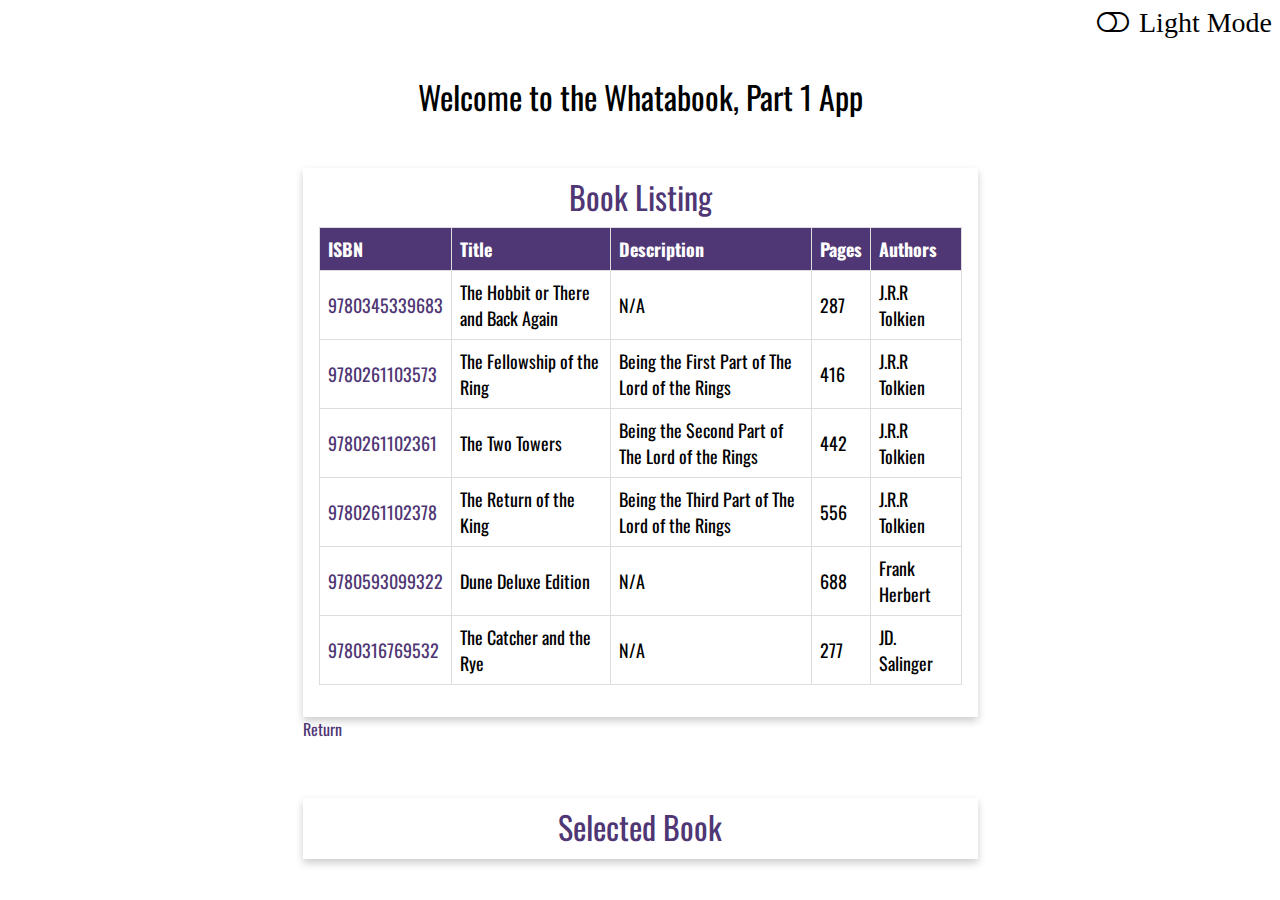
<file: week-7/hochdoerfer-whatabook1.html>
<!--Title: hochdoerfer-whatabook1.html
Author: Kyle Hochdoerfer
Date: 7/03/23
Description: App for displaying book information
Note: JavaScript and theme icon code sourced from
      https://github.com/buwebdev/web-330/blob/master/week-0/theme.html
-->

<!DOCTYPE html>
<html lang="en">
  <head>
    <!--CSS sheet links, title, metadata, JavaScript, and Google Fonts links-->
    <link href="../site.css" type="text/css"  rel="stylesheet">
    <link href="../theme.css" type="text/css"  rel="stylesheet">
    <link href="./hochdoerfer-whatabook1.css" type="text/css"  rel="stylesheet">
    <title>WEB 330 – Enterprise JavaScript II</title>
    <meta name="description" 
      content="Assignment 7.2">
    <meta name="keywords" 
      content="learning, HTML, CSS">
    <meta name="author" 
      content="Kyle Hochdoerfer">
    <link rel="preconnect" href="https://fonts.googleapis.com">
    <link rel="preconnect" href="https://fonts.gstatic.com" crossorigin>
    <link href="https://fonts.googleapis.com/css2?family=Oswald:wght@300;400;500;700&display=swap" rel="stylesheet"> 
    <link href="https://cdnjs.cloudflare.com/ajax/libs/font-awesome/4.7.0/css/font-awesome.min.css" rel="stylesheet">

    <script src="../theme.js"></script>
  </head>
  <div class="light-theme">
    <!--Display light/dark theme toggle-->
    <i onclick="toggleMode(this)" id="icon-mode" class="fa fa-toggle-off pull-right"
        style="font-size: 28px;"><span id="icon-text"></span></i>&nbsp;
    <!--Assignment container to hold the first card, and app-header-->
    <div class="assign-container">
      <h1 class="app-header">Welcome to the Whatabook, Part 1 App</h1>
      <div class="assign-content">
        <!--Display a card with a title-->
        <div class="card">
          <div class="card-title">Book Listing</div>
          <!--Display a table with book information in the card content-->
          <div class="card-content" id="bookList"></div>
        </div>
      <!--Display a link to return to index.html-->
      <a href="../index.html">Return</a>
      </div>
    </div>

    <!--Assignment container for the second card-->
    <div class="assign-container">
      <div class="assign-content">
        <!--Display a card with a results header-->
        <div class="card">
          <div class="card-title ">Selected Book</div>
            <!--Display information on a book chosen by the user-->
            <div class="card-content" id="selectedBook">
            </div>
          </div>
        </div>

        <!--Javascript for displaying the table and book information-->
        <script type="module">
           //Declare a function to display book information
           function anchorClicked(e){
                //Prevent default
                e.preventDefault();

                //Get data from the table
                let self = this;
                let cell = self.parentElement;
                let row = cell.parentElement;
                let data = row.querySelectorAll("td");

                //Declare a string starting an HTML unordered list
                let bookData = `<ul style="list-style-type: none">`;

                //For each field of data
                for(let field of data){
                    //Append a list item to the table string
                    bookData += `<li><b>${field.dataset.value}</b>${field.innerText}</li>`;
                }

                //Close the unordered list
                bookData += `</ul>`;

                //Display the list data to the HTML page
                document.getElementById("selectedBook").innerHTML = bookData;
            }
           
           //Declare a function to add isbn click events
           function addIsbnClickEvents(){
            
              //Declare a variable to select the table body
              let viewButtons = document.querySelectorAll("#bookTable tbody .isbn-link");

              //For each item in viewButtons:
              for(let x = 0; x < viewButtons.length; x++){
                //Create an onclick event listening to each isbn button
                viewButtons[x].addEventListener("click", anchorClicked);
              }
            }

           //Add an event listener for when DOM content is loaded
           addEventListener("DOMContentLoaded", (event) => {

            //Declare a variable to hold the name of books.xml
            let fileName = "books.xml";

            //Fetch the data from books.xml
            fetch(fileName)
            .then(res => res.text())
            .then(data => {
                //Declare a new DOMParser
                let domParser = new DOMParser();

                //Parse the data from xml books into a variable and call loadBooks
                let xmlBooks = domParser.parseFromString(data, "text/xml");
                loadBooks(xmlBooks);

                //Add click events to the isbn buttons
                addIsbnClickEvents();
            })
           });

           //Declare a function to load book data into a table
           function loadBooks(xml){

            //Declare a variable to hold book data
            let books = xml.getElementsByTagName("book");

            //Declare a variable holding a string holding an HTML table heading
            let tableData = `<table class="table" id="bookTable">
                               <tr>
                                  <th>ISBN</th>
                                  <th>Title</th>
                                  <th>Description</th>
                                  <th>Pages</th>
                                  <th>Authors</th>
                                </tr>
                                <tbody>`;

            //For each book in books:
            for (let book of books){
                //Declare a variable to hold each field from the XML document
                let isbn = book.getElementsByTagName("isbn")[0].childNodes[0].nodeValue;
                let title = book.getElementsByTagName("title")[0].childNodes[0].nodeValue;
                let description = book.getElementsByTagName("description")[0].childNodes[0].nodeValue;
                let pages = book.getElementsByTagName("pages")[0].childNodes[0].nodeValue;
                let author = book.getElementsByTagName("authors")[0].childNodes[0].nodeValue;

                //Append a new row onto the table using the table data
                tableData += `<tr>
                                <td data-value="ISBN: "><a href="#" class="isbn-link">${isbn}</a></td>
                                <td data-value="Title: ">${title}</td>
                                <td data-value="Description: ">${description}</td>
                                <td data-value="Pages: ">${pages}</td>
                                <td data-value="Authors: ">${author}</td>
                              </tr>`;
            }

            //Close the table body and table
            tableData += `</tbody>
                       </table>`;

            //Display the table to the HTML document
            document.getElementById("bookList").innerHTML = tableData;
           }
        </script>
      </div>
    </div>  

    <!--Script for light/dark theme use-->
    <script>
      /**
       * Set the default theme to light if one has not been set in the browsers localStorage
       */
      setDefaultTheme();

      /**
       * Function to switch the users selected website theme
       * @param x (this instance)
       */
      function toggleMode(x)
      {
          let colorTheme = document.body.classList; // get the body's CSS class
          let iconMode = x.classList; // get the current classes assigned to the triggered button

          /**
           * If the current body class is set to the light-theme, update the user's preference to the dark-theme in the browsers
           * local storage.
           */
          if (colorTheme.value === "light-theme")
          {
              localStorage.clear();
              localStorage.setItem("mode", "dark-theme");
              localStorage.setItem("iconMode", "fa-toggle-on");
              localStorage.setItem("iconText", "Dark Mode");
          }
          /**
           * If the current body class is set to the dark-theme, update the user's preference to the light-theme in the browsers
           * local storage.
           */
          else
          {
              localStorage.clear();
              localStorage.setItem("mode", "light-theme");
              localStorage.setItem("iconMode", "fa-toggle-off");
              localStorage.setItem("iconText", "Light Mode");
          }

          /**
           * Apply the updated selection to the HTML page elements
           */
          colorTheme.value = localStorage.getItem("mode");
          iconMode.value = `fa ${localStorage.getItem("iconMode")} pull-right`;
          document.getElementById("icon-text").innerHTML = localStorage.getItem("iconText");
      }
    </script>
  </body>
</html>
</file>
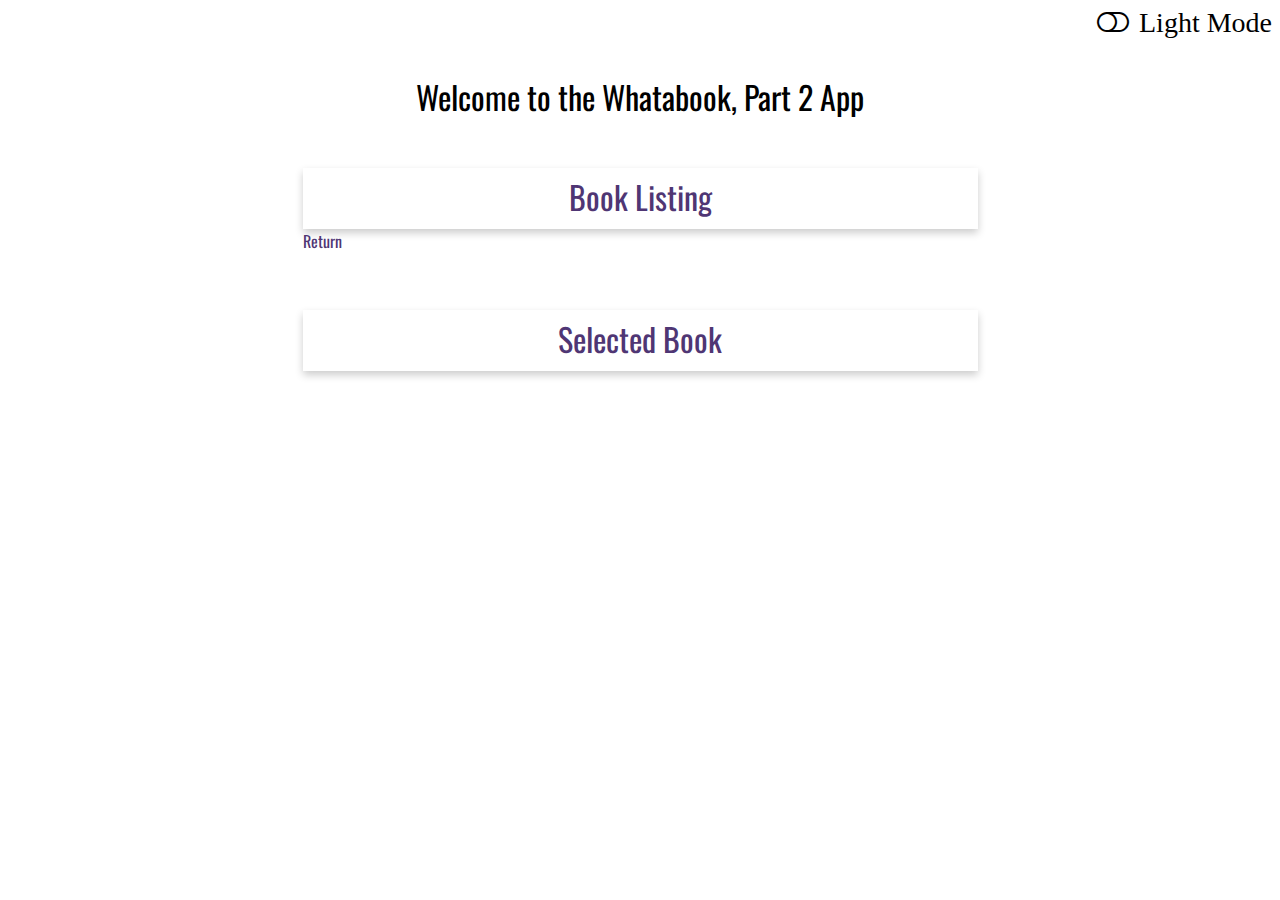
<file: week-8/hochdoerfer-whatabook2.html>
<!--Title: hochdoerfer-whatabook2.html
Author: Kyle Hochdoerfer
Date: 7/10/23
Description: App for displaying book information
Note: JavaScript and theme icon code sourced from
      https://github.com/buwebdev/web-330/blob/master/week-0/theme.html
-->

<!DOCTYPE html>
<html lang="en">
  <head>
    <!--CSS sheet links, title, metadata, JavaScript, and Google Fonts links-->
    <link href="../site.css" type="text/css"  rel="stylesheet">
    <link href="../theme.css" type="text/css"  rel="stylesheet">
    <link href="./hochdoerfer-whatabook2.css" type="text/css"  rel="stylesheet">
    <title>WEB 330 – Enterprise JavaScript II</title>
    <meta name="description" 
      content="Assignment 8.2">
    <meta name="keywords" 
      content="learning, HTML, CSS">
    <meta name="author" 
      content="Kyle Hochdoerfer">
    <link rel="preconnect" href="https://fonts.googleapis.com">
    <link rel="preconnect" href="https://fonts.gstatic.com" crossorigin>
    <link href="https://fonts.googleapis.com/css2?family=Oswald:wght@300;400;500;700&display=swap" rel="stylesheet"> 
    <link href="https://cdnjs.cloudflare.com/ajax/libs/font-awesome/4.7.0/css/font-awesome.min.css" rel="stylesheet">

    <script src="../theme.js"></script>
  </head>
  <body>
    <div class="light-theme">
      <!--Display light/dark theme toggle-->
     <i onclick="toggleMode(this)" id="icon-mode" class="fa fa-toggle-off pull-right"
        style="font-size: 28px;"><span id="icon-text"></span></i>&nbsp;
      <!--Assignment container to hold the first card, and app-header-->
      <div class="assign-container">
        <h1 class="app-header">Welcome to the Whatabook, Part 2 App</h1>
        <div class="assign-content">
          <!--Display a card with a title-->
          <div class="card">
            <div class="card-title">Book Listing</div>
            <!--Display a table with book information in the card content-->
           <div class="card-content" id="bookListing"></div>
        </div>
      <!--Display a link to return to index.html-->
      <a href="../index.html">Return</a>
      </div>
    </div>

    <!--Assignment container for the second card-->
    <div class="assign-container">
      <div class="assign-content">
        <!--Display a card with a results header-->
        <div class="card">
          <div class="card-title ">Selected Book</div>
            <!--Display information on a book chosen by the user-->
            <div class="card-content" id="selectedBook">
            </div>
          </div>
        </div>

        <!--Javascript for displaying the table and book information-->
        <script type="module">
          //Import HttpClient
          import { HttpClient } from "./http-client.js";

          //Declare a function to add isbn click events
          function addIsbnClickEvents() {
            //Declare a variable to select the table body
            let viewButtons = document.querySelectorAll("#bookListing tbody .isbn-link");

            //For each item in viewButtons:
            for (let x = 0; x < viewButtons.length; x++) {
                //Create an onclick event listener for each isbn button
                viewButtons[x].addEventListener("click", getBook);
              }
          }

          //Declare a new httpClient as http
          let http = new HttpClient();

          //Declare an array to hold isbn numbers
          const isbns = [
            "0345339681",
            "0261103571",
            "9780593099322",
            "9780261102361",
            "9780261102378",
            "9780590302715",
            "9780316769532",
            "9780743273565",
            "9780590405959"
          ];

          //Declare a params object literal
          const params = {
            "bibkeys": `ISBN:${isbns.join(',')}`,
            "format": "json",
            "jscmd": "details"
          };

          //Call http.get with a then and catch clause
          http.get("https://openlibrary.org/api/books", params).then(res => {
            //Output res to console
            console.log(res);

            //Set the innerHTML of bookListing to a table html string
            document.getElementById("bookListing").innerHTML = buildHtmlString(res, "table");

            //Call a function to add isbn click events
            addIsbnClickEvents();
          })
          .catch(e => {
            //Output error
            console.log(e);
          });

          function getBook(e) {
            //Prevent default
            e.preventDefault();

            //Declare a self variable set to the "this" object
            let self = this;

            //Declare a variable set to self.innerText
            let isbn = self.innerText;

            //Declare a params object literal
            const params = {
              "bibkeys": `ISBN:${isbn}`,
              "format": "json",
              "jscmd": "details"
            };

            //Call http.get while providing the library link and paraams object
            http.get("https://openlibrary.org/api/books", params).then(res => {
              //Set the innerHTML of the selectedBook element to an HTML unordered list
              document.getElementById("selectedBook").innerHTML = buildHtmlString(res, "ul");
            })
            .catch(e => {
              //Output error to console
              console.log(e);
            })
          }

          function buildHtmlString(res, format) {
            //Declare variables for table string and unordered list string
            let tableHeader = `<table>
                                  <tr>
                                    <th>ISBN</th>
                                    <th>Title</th>
                                    <th>Description</th>
                                    <th>Pages</th>
                                    <th>Authors</th>
                                  </tr>`;
            let ulString = "";

            //For every key in res
              for (let key in res) {
                //Add an unordered list opening HTML string to ulString
                ulString += `<ul style="list-style-type: none;">`;

                //If res has it's own property
                if (res.hasOwnProperty(key)) {
                  //Create an empty authors array
                    let authors = [];

                    //if res[key].details is valid
                    if (res[key].details.authors) {
                      
                      //Populate the authors array
                      authors = res[key].details.authors.map(function (author) {
                        return author.name;
                      })
                    }
                            
                    //Declare a book object to hold table information
                    let book = {
                                  isbn: res[key].details.isbn_13 ? res[key].details.isbn_13 : res[key].details.isbn_10,
                                  title: res[key].details.title,
                                  description: res[key].details.subtitle ? res[key].details.subtitle : "N/A",
                                  pages: res[key].details.number_of_pages ? res[key].details.number_of_pages : "N/A",
                                  authors: authors.join(",")
                    }
        
                    //Declare a string holding an HTML table row
                    ulString += `<li><b>ISBN: </b> ${book.isbn}</li>
                                     <li><b>Title:</b> ${book.title}</li>
                                     <li><b>Description: </b> ${book.description}</li>
                                     <li><b>Pages: </b> ${book.pages}</li>
                                     <li><b>Authors: </b> ${book.authors}</li>
                                     </ul>`;

                    //Declare a string holding an HTML table header
                    tableHeader += `<tr>
                                      <td><a href="#" class="isbn-link">${book.isbn}</a></td>
                                      <td>${book.title}</td>
                                      <td>${book.description}</td>
                                      <td>${book.pages}</td>
                                      <td>${book.authors}</td>
                                    </tr>`;
                }
              }

              //Close the HTML table
              tableHeader += `</table>`;

              //If the format is table
              if (format == "table") {
                    //Return tableHeader
                    return tableHeader;
              } else {
                    //Otherwise, return the list string
                    return ulString;
              }
          }
        </script>
      </div>
    </div>  

    <!--Script for light/dark theme use-->
    <script>
      /**
       * Set the default theme to light if one has not been set in the browsers localStorage
       */
      setDefaultTheme();

      /**
       * Function to switch the users selected website theme
       * @param x (this instance)
       */
      function toggleMode(x)
      {
          let colorTheme = document.body.classList; // get the body's CSS class
          let iconMode = x.classList; // get the current classes assigned to the triggered button

          /**
           * If the current body class is set to the light-theme, update the user's preference to the dark-theme in the browsers
           * local storage.
           */
          if (colorTheme.value === "light-theme")
          {
              localStorage.clear();
              localStorage.setItem("mode", "dark-theme");
              localStorage.setItem("iconMode", "fa-toggle-on");
              localStorage.setItem("iconText", "Dark Mode");
          }
          /**
           * If the current body class is set to the dark-theme, update the user's preference to the light-theme in the browsers
           * local storage.
           */
          else
          {
              localStorage.clear();
              localStorage.setItem("mode", "light-theme");
              localStorage.setItem("iconMode", "fa-toggle-off");
              localStorage.setItem("iconText", "Light Mode");
          }

          /**
           * Apply the updated selection to the HTML page elements
           */
          colorTheme.value = localStorage.getItem("mode");
          iconMode.value = `fa ${localStorage.getItem("iconMode")} pull-right`;
          document.getElementById("icon-text").innerHTML = localStorage.getItem("iconText");
      }
    </script>
  </body>
</html>
</file>
<file: site.css>
/*Title: site.css
//Author: Kyle Hochdoerfer
//Date: 5/23/23
//Description: Styling for WEB 330 assignments
*/

/*Styling for container margins*/
#container{
    margin-top: 50px;
    margin-left: 100px;
    margin-right: 100px;
}

/*Set the cursor to appear as a pointer over icons*/
#icon-mode:hover{
    cursor: pointer;
}

/*Styling for icon text*/
#icon-text{
    padding-left: 10px;
}

/*Class for moving content to the right*/
.pull-right{
    float: right;
}

/*Color styling for a return link*/
.return-home{
    color: #4F3674;
}

/*Color styling for return link on hover*/
.return-home:hover{
    background-color: #D6A800;
    color: #4F3674;
}

/*Color styling for visited return link*/
.return-home:visited{
    color: #3C275A
}

/*Styling for headers*/
.app-header{
    font-weight: 400;
    text-align: center;
}

/*Set the full width to 100%*/
.full-width{
    width: 100%;
}

/*Provide styling for a form*/
.form{
    display: inline-grid;
    grid-template-columns: auto;
}

/*Set the padding for a form field*/
.form-field{
    padding: 20px;
}

/*styling for assignment containers*/
.assign-container{
    padding: 10px;
}

/*Styling for assignment content*/
.assign-content{
    width: 600px;
    margin: 3% auto 0;
}

/*Styling for assignment results*/
.assign-results-text{
    text-align: center;
    font-size: 28px;
}
</file>
<file: theme.css>
/*Title: theme.css
//Author: Kyle Hochdoerfer
//Date: 5/23/23
//Description: Styling for light/dark themes for WEB 330 assignments
*/

/*Declare variables for light theme styling*/
body.light-theme {
    --text-color: #000;
    --background-color: #fff;
    --anchor-color: #4F3674;
    --h1-background-color: #3c275a;
    --hl-border-color: #D6A800;
    --heading-background-color: #3c275a;
    --heading-color: #fff;
    --heading-border-color: #D6A800;
    --anchor-hover-color: #4F3674;
    --anchor-hover-background-color: #D6A800;
    --card-background-color: #fff;
    --card-title-color: #4F3674;
    --btn-background-color: #4F3674;
    --btn-color: #fff;
    --btn-hover-background-color: #D6A800;
    --btn-hover-color: #4F3674;
    --input-border-color: #ccc;
    --table-header-background-color: #4F3674;
    --table-header-color: #fff;
    --table-border-color: #ddd;
    --table-hover-background-color: #D6A800;
    --table-hover-color: #4F3674
    }
    
/*Declare variables for dark theme styling*/
body.dark-theme{
    --text-color: #fafafa;
    --background-color: #303030;
    --anchor-color: #fff;
    --h1-background-color: #9c27b0;
    --hl-border-color: #9c27b0;
    --heading-background-color: #424242;
    --heading-color: #fff;
    --heading-border-color: #424242;
    --anchor-hover-color: #D176e1;
    --anchor-hover-background-color: #303030;
    --card-background-color: #424242;
    --card-title-color: #D176e1;
    --btn-background-color: #D176e1;
    --btn-color: #fff;
    --btn-hover-background-color: #7d4787;
    --btn-hover-color: #fff;
    --input-border-color: #303030;
    --table-header-background-color: #D176E1;
    --table-header-color: #fff;
    --table-border-color: #303030;
    --table-hover-background-color: #7D4787;
    --table-hover-color: #fff;
}

/*Provide styling to a card and the title and content within it*/
.card{
    box-shadow: 0 4px 8px 0 rgba(0, 0, 0, 0.2);
    transition: 0.3s;
    width: 50%;
    background-color: var(--card-background-color);
}

/*Styling for card titles*/
.card-title{
    text-align: center;
    font-size: 2em;
    color: var(--card-title-color);
    font-weight: 400;
    padding: 5px;
}

/*Set the padding for card content*/
.card-content{
    padding: 2px 16px;
}

/*Set the box shadow of card content on hover*/
.card-content:hover{
    box-shadow: 0 8px 16px 0 rgba(0, 0, 0, 0.2);
}

/*Provide button styling*/
.btn{
    border: none;
    text-align: center;
    text-decoration: none;
    display: inline-block;
    font-size: 16px;
    margin: 4px 2px;
    cursor: pointer;
    padding: 15px 32px;
    color: black;
}

/*Provide primary button styling*/
.btn-primary{
    background-color: var(--btn-background-color);
    color: var(--btn-color);
}

/*Provide primary button styling on hover*/
.btn-primary:hover{
    background-color: var(--btn-hover-background-color);
    color:var(--btn-hover-color);
}

/*Provides styling for an input field*/
.input{
    padding: 12px 20px;
    margin: 8px 0;
    display: inline-block;
    border: 1px solid;
    border-color: var(--input-border-color);
    border-radius: 4px;
    box-sizing: border-box;
}

/*Styling for drop down menu*/
.drop-down-menu{
    padding: 12px 20px;
    margin: 8px 0;
    display: inline-block;
    border: 1px solid;
    border-color: var(--input-border-color);
    border-radius: 4px;
    box-sizing: border-box;
}

/*Body styling*/
body{
    font-family: "Oswald", Verdana, Arial, sans-serif;
    color: var(--text-color);
    background-color: var(--background-color);
}

/*Styling for links*/
a{
    color: var(--anchor-color);
    text-decoration: none;
}

a:hover{
    background-color: var(--anchor-hover-background-color);
    color: var(--anchor-hover-color);
}

/*Styling for headings*/
h1{
    background-color: var(--h1-background-color);
    color: var(--heading-color);
    padding: 10px;
    border: 1px solid;
    border-color: var(--hl-border-color)
}

h2, h3, h4{
    color: var(--heading-color);
    background-color: var(--heading-background-color);
    padding: 10px;
    border: 1px solid;
    border-color: var(--heading-border-color)
}

/*Styling for tables*/
table{
    border-collapse: collapse;
    width: 100%;
    margin-bottom: 30px;
    font-size: 18px;
}

/*Styling for table headers*/
table th{
    padding-top: 12px;
    padding-bottom: 12px;
    background-color: var(--table-header-background-color);
    color: var(--table-header-color);
}

/*Styling for table headers and data*/
table td, table th{
    border: 1px solid var(--table-border-color);
    padding: 8px;
    text-align: left;
}

/*Styling for tables on hover*/
.table-hover tr:hover{
    background-color: var(--table-hover-background-color);
    color: var(--table-hover-color)
}
</file>
<file: week-2/hochdoerfer-palindrome.css>
/*Title: hochdoerfer-palindrome.css
Author: Kyle Hochdoerfer
Date: 5/29/23
Description: Styling for hochdoerfer-palindrome.html
*/

/*Import theme.css for the heading light-dark theme variables*/
@import url("../theme.css");

/*Set the border, background color, and text color of the main heading*/
h1{
    border: none;
    background-color:var(--background-color);
    color: var(--text-color);
}

/*Center a card, it's content, and set the width to 100%*/
.card{
    margin:auto;
    text-align: center;
    width: 100%;
}

/*Align the assign-results-header to the left*/
#assign-results-header{
    text-align: left;
}
</file>
<file: week-3/hochdoerfer-restaurant.css>
/*Title: hochdoerfer-restaurant.css
Author: Kyle Hochdoerfer
Date: 6/06/23
Description: Styling for restaurant.html
*/

/*Import theme.css for the heading light-dark theme variables*/
@import url("../theme.css");

/*Set the border, background color, and text color of the main heading*/
h1{
    border: none;
    background-color:var(--background-color);
    color: var(--text-color);
}

/*Center a card, it's content, and set the width to 100%*/
.card{
    margin:auto;
    text-align: center;
    width: 100%;
}

/*Align card content to the left*/
.card-content{
    text-align: left;
}

/*Set up a 2x2 grid for containing cards*/
.grid-container{
    display: grid;
    grid-template-columns: 1fr 1fr;
    grid-template-rows: 1fr 1fr;
    gap: 10px;
    padding-bottom: 15px;
}

/*Set the bottom padding of a card to 34px*/
.mc-card{
    padding-bottom: 34px;
}

/*Set button width to 100%*/
button{
    width: 100%;
}
</file>
<file: week-4/hochdoerfer-calorie.css>
/*Title: hochdoerfer-calorie.css
Author: Kyle Hochdoerfer
Date: 6/12/23
Description: Styling for hochdoerfer-calorie.html
*/

/*Import theme.css for the heading light-dark theme variables*/
@import url("../theme.css");

/*Set the border, background color, and text color of the main heading*/
h1{
    border: none;
    background-color:var(--background-color);
    color: var(--text-color);
}

/*Center a card, it's content, and set the width to 100%*/
.card{
    margin:auto;
    text-align: center;
    width: 100%;
}

/*Set button width to 100%*/
button{
    width: 100%;
}

/*Styling for foodList*/
#foodList{
    float: right;
    color: #df546a;
    font-size: 12px;
    letter-spacing: 2px;
}
</file>
<file: week-5/hochdoerfer-bobs-auto-repair.css>
/*Title: hochdoerfer-bobs-auto-repair.css
Author: Kyle Hochdoerfer
Date: 6/19/23
Description: Styling for hochdoerfer-bobs-auto-repair.html
*/

/*Import theme.css for the heading light-dark theme variables*/
@import url("../theme.css");

/*Styling for the cart message*/
#cart-message{
    float: right;
    color: #df546a;
    font-size: 12px;
    letter-spacing: 2px;
}

i:hover{
    cursor: pointer;
}

/*Styling for the cart icon*/
#cartIcon, #cart-count{
    color: var(--anchor-hover-color);
    font-size: 30px;
}

/*Set the border, background color, and text color of the main heading*/
h1{
    border: none;
    background-color:var(--background-color);
    color: var(--text-color);
}

/*Center a card, it's content, and set the width to 100%*/
.card{
    margin:auto;
    text-align: center;
    width: 100%;
}

/*Set button width to 100%*/
button{
    width: 100%;
}
</file>
<file: week-6/hochdoerfer-future-value.css>
/*Title: hochdoerfer-future-value.css
Author: Kyle Hochdoerfer
Date: 6/26/23
Description: Styling for hochdoerfer-future-value.html
*/

/*Import theme.css for the heading light-dark theme variables*/
@import url("../theme.css");

/*Set the border, background color, and text color of the main heading*/
h1{
    border: none;
    background-color:var(--background-color);
    color: var(--text-color);
}

/*Center a card, it's content, and set the width to 100%*/
.card{
    width: 100%;
}

/*Set button width to 100%*/
button{
    width: 100%;
}

/*Font styling for danger text*/
.danger{
    float: right;
    color: #df546a;
    font-size: 12px;
    letter-spacing: 2px;
}

/*Form label styling*/
.form-label{
    display: inline-block;
    padding-top: 1rem;
}

/*Set form width*/
.form{
    width: 65%;
}

/*Align instruction text*/
.instructions{
    width: 85%;
    text-align: center;
}

/*Align error messages*/
#errorLog{
    width: 100%;
    text-align: left;
}
</file>
<file: week-7/hochdoerfer-whatabook1.css>
/*Title: hochdoerfer-whatabook1.css
Author: Kyle Hochdoerfer
Date: 7/03/23
Description: Styling for hochdoerfer-whatabook1.html
*/

/*Import theme.css for the heading light-dark theme variables*/
@import url("../theme.css");

/*Set the border, background color, and text color of the main heading*/
h1{
    border: none;
    background-color:var(--background-color);
    color: var(--text-color);
}

/*Center a card, it's content, and set the width to 100%*/
.card{
    width: 100%;
}

/*Adjust assign-content size to account for the amount of text in the table cells*/
.assign-content{
    width: 675px;
}
</file>
<file: week-8/hochdoerfer-whatabook2.css>
/*Title: hochdoerfer-whatabook2.css
Author: Kyle Hochdoerfer
Date: 7/10/23
Description: Styling for hochdoerfer-whatabook2.html
*/

/*Import theme.css for the heading light-dark theme variables*/
@import url("../theme.css");

/*Set the border, background color, and text color of the main heading*/
h1{
    border: none;
    background-color:var(--background-color);
    color: var(--text-color);
}

/*Center a card, it's content, and set the width to 100%*/
.card{
    width: 100%;
}

/*Adjust assign-content size to account for the amount of text in the table cells*/
.assign-content{
    width: 675px;
}
</file>
<file: flex-layout.css>
/**
    Title: flex-layout.css
    Author: Professor Krasso
    Date: 2/4/2021
    Description: Styling to build a reusable flex layout; inspired by Bootstrap and Angular FlexLayout
    Sources:
        Bootstrap: https://github.com/twbs/bootstrap
        Angular FlexLayout: https://github.com/angular/flex-layout
 */

 :root {
    --col-1: 8.33%;
    --col-2: 16.66%;
    --col-3: 25%;
    --col-4: 33.33%;
    --col-5: 41.66%;
    --col-6: 50%;
    --col-7: 58.33%;
    --col-8: 66.66%;
    --col-9: 75%;
    --col-10: 83.33%;
    --col-11: 91.66%;
    --col-12: 100%;
}

.container {
    margin-right: auto;
    margin-left: auto;
    width: 100%;
}

.row {
    box-sizing: border-box;
    display: flex;
    flex-wrap: wrap;
    margin-right: -0.5rem;
    margin-left: -0.5rem;
}

.row > * {
    box-sizing: border-box;
    flex-shrink: 0;
    width: 100%;
    max-width: 100%;
    margin-top: 10px;
}

.col-1,
.col-2,
.col-3,
.col-4,
.col-5,
.col-6,
.col-7,
.col-8,
.col-9,
.col-10,
.col-11,
.col-12 {
    flex: 0 0 auto;
    padding-right: .5rem;
    padding-left: .5rem;
}

.col-1 { width: var(--col-1); }
.col-2 { width: var(--col-2); }
.col-3 { width: var(--col-3); }
.col-4 { width: var(--col-4); }
.col-5 { width: var(--col-5); }
.col-6 { width: var(--col-6); }
.col-7 { width: var(--col-7); }
.col-8 { width: var(--col-8); }
.col-9 { width: var(--col-9); }
.col-10 { width: var(--col-10); }
.col-11 { width: var(--col-11); }
.col-12 { width: var(--col-12); }
</file>
